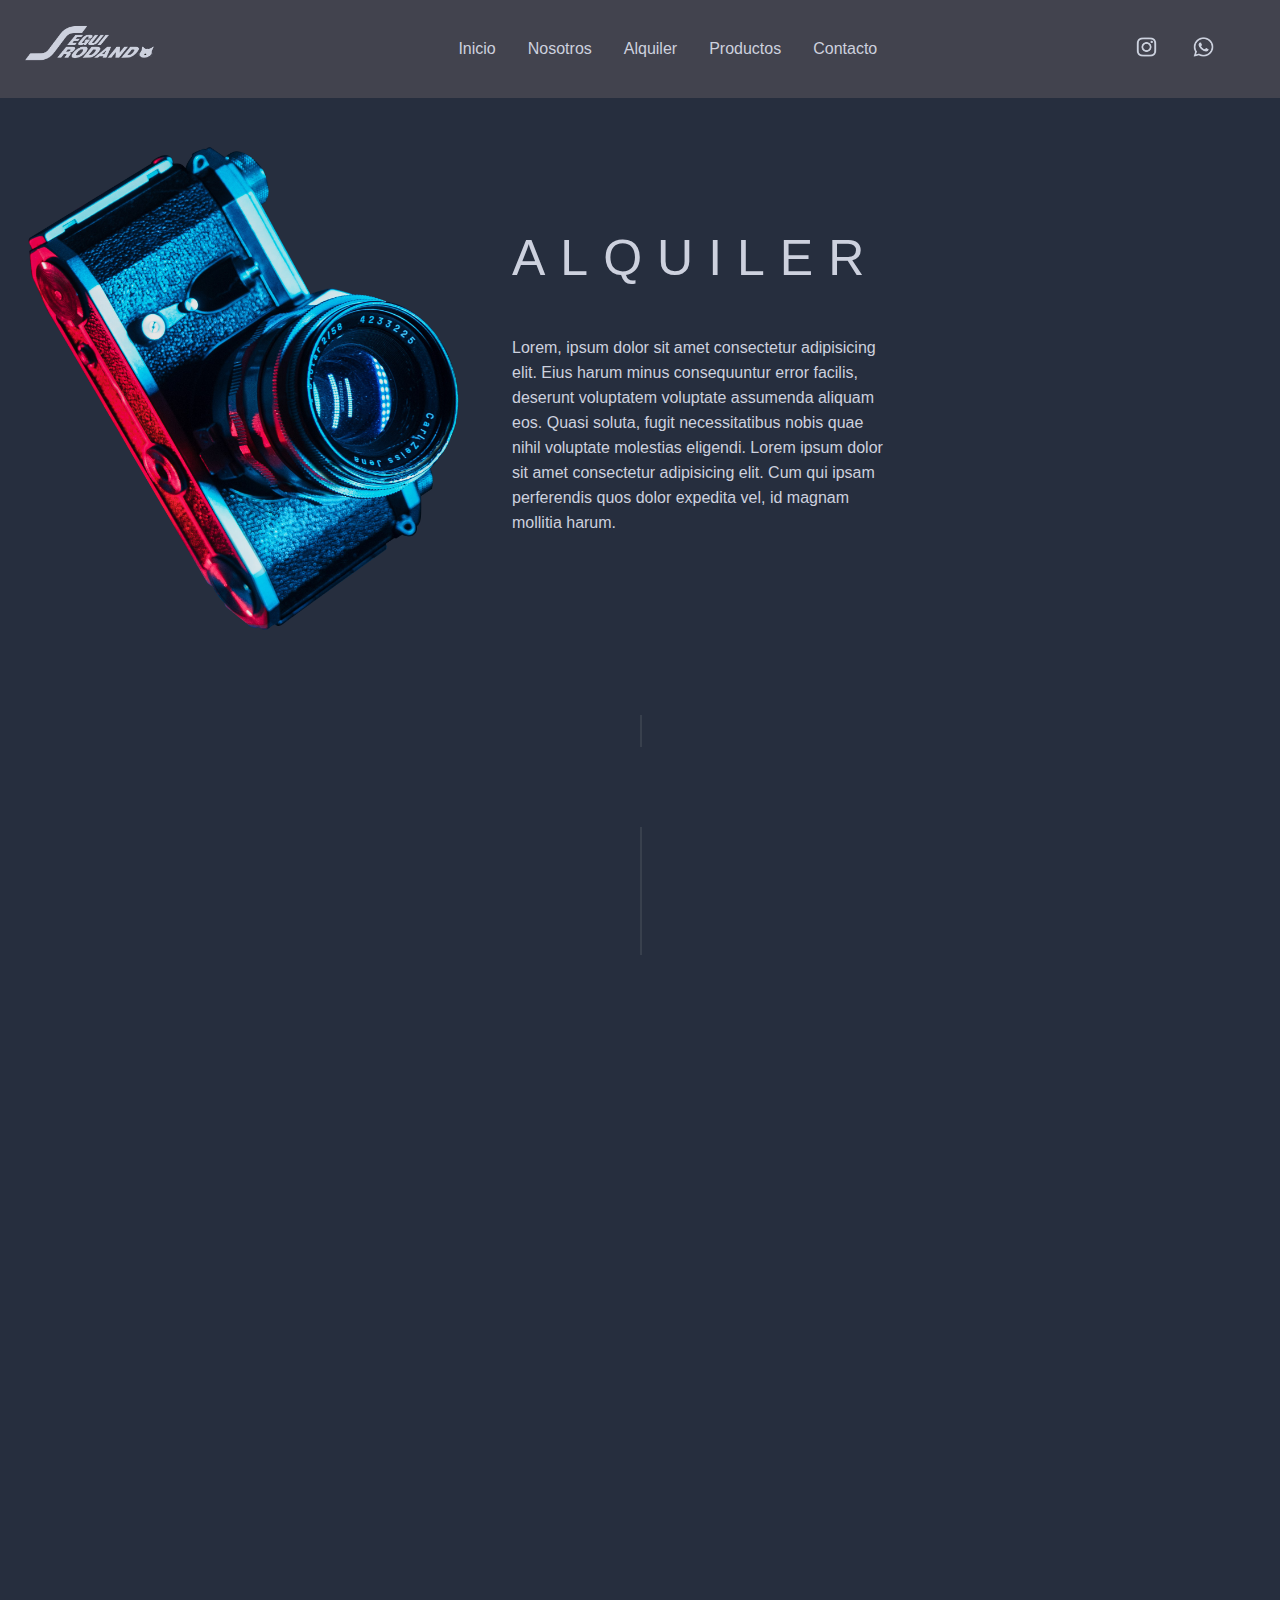
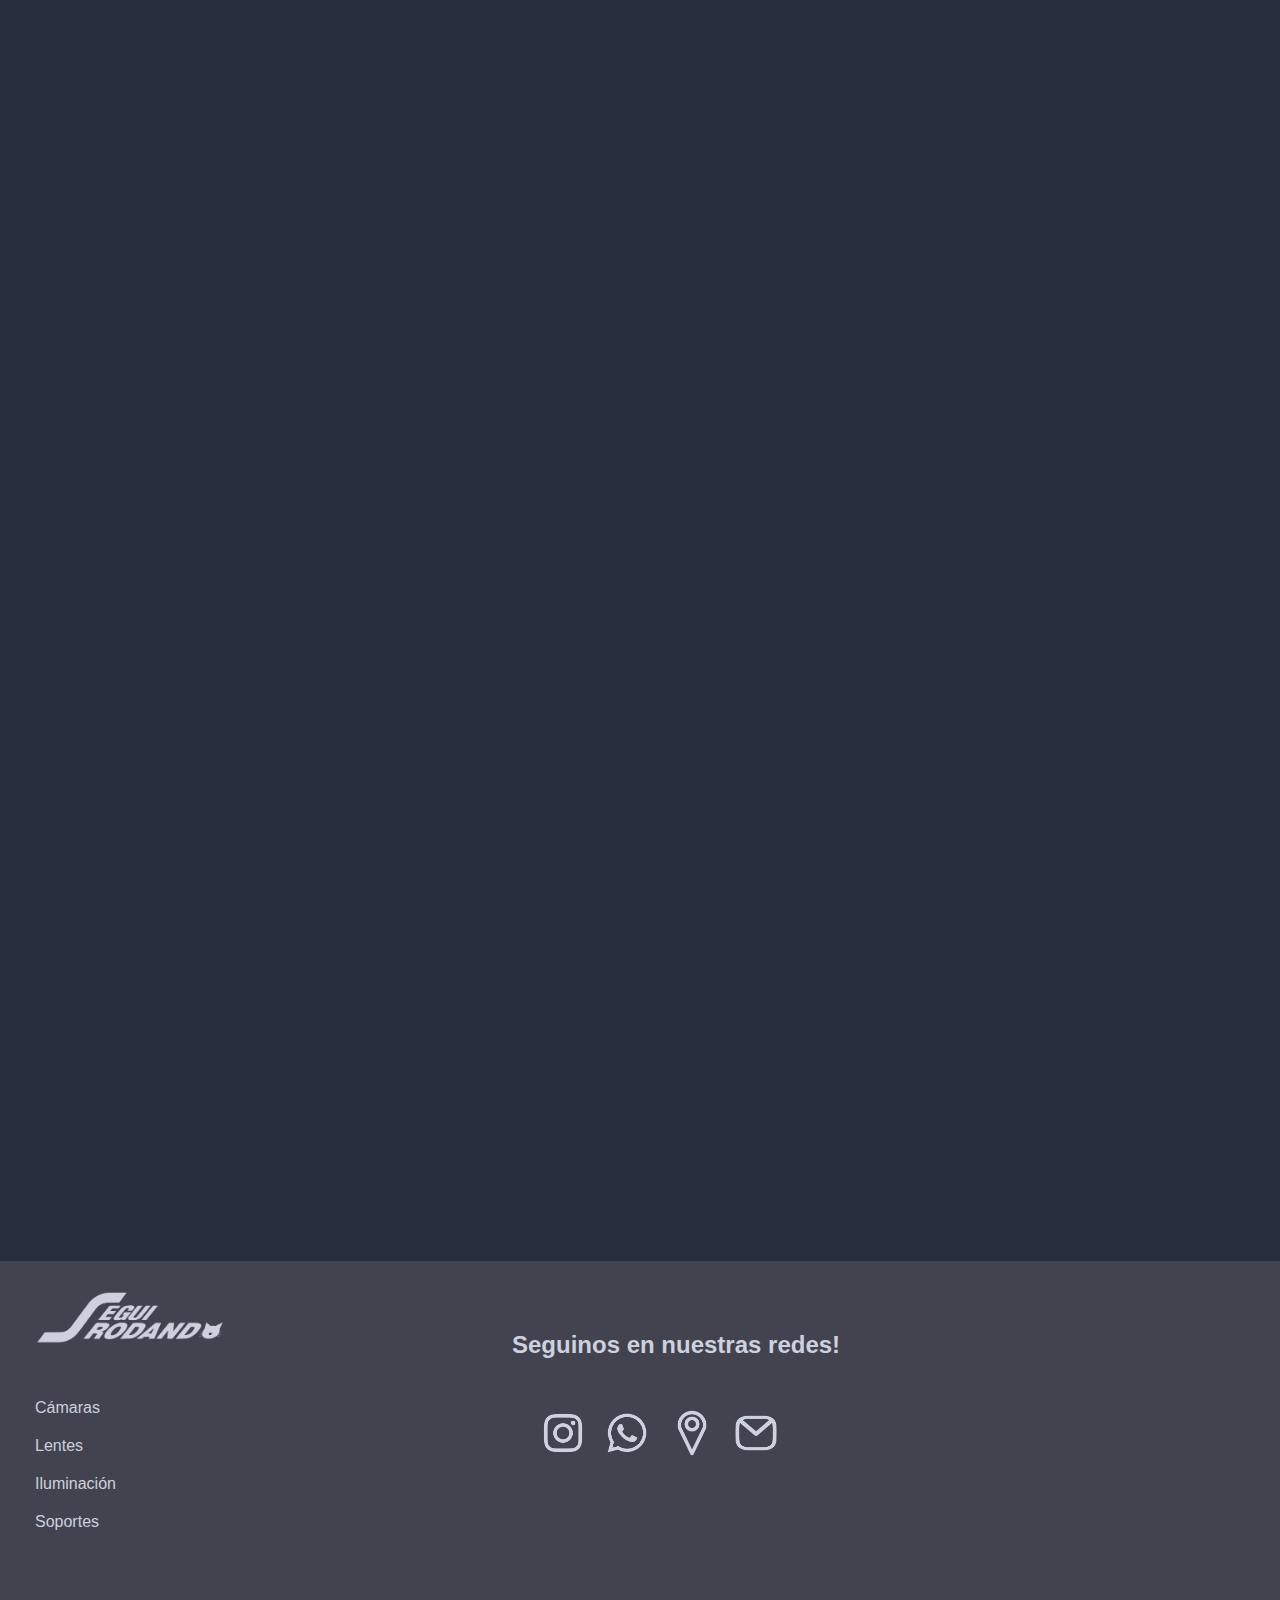
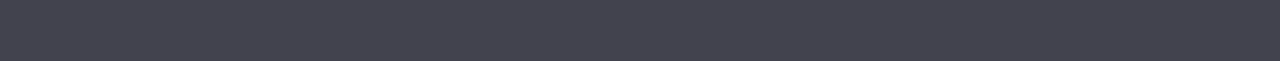
<file: pages/alquiler.html>
<!DOCTYPE html>
<html lang="en">
    <head>
        <meta charset="UTF-8">
        <meta http-equiv="X-UA-Compatible" content="IE=edge">
        <meta name="viewport" content="width=device-width, initial-scale=1.0">
        <link rel="stylesheet" href="../estilos/style.css">
        <link rel="icon" href="../assests/fav-icon.png" type="image/x-icon">
        <link rel="stylesheet" href="https://cdnjs.cloudflare.com/ajax/libs/animate.css/4.1.1/animate.min.css"/>
        <title>Seguí rodando</title>    
    </head>
    
    <body>
        
        <header>
            <a href="/index.html"><img class="logo-header" src="../assests/logo-gris.png" alt="marca"></a>
    
    
    
           <!--Menú-->
            <nav>
                <ul>
                    <li>
                        <a class="btn-nav" href="../index.html">Inicio</a>
                    </li>
                    <li>
                        <a class="btn-nav" href="../pages/nosotros.html">Nosotros</a>
                    </li>
                    <li>
                        <a class="btn-nav" href="../pages/alquiler.html">Alquiler</a>
                    </li>
                    <li>
                        <a class="btn-nav" href="../pages/productos.html">Productos</a>
                    </li>
                    <li>
                        <a class="btn-nav" href="../pages/contacto.html">Contacto</a>
                    </li>
                </ul>
            </nav>
    
    
            <!--iconos de redes-->
            <ul class="iconos-rrss-header">
                <li>
                    <a href="#" target="_blank"><img src="../assests/icono-ig.png" alt="instagram"></a>
                </li>
                <li>
                    <a href="#" target="_blank"><img src="../assests/icono-ws.png" alt="whatsapp"></a>
                </li>
            </ul>
        
        </header>

    <main>
        <!--ALQUILER-->
        <section class="alquiler">
            <div class="alquiler-texto wow animate__animated animate__fadeInUp">
                <h1>ALQUILER</h1>
                <p>Lorem, ipsum dolor sit amet consectetur adipisicing elit. Eius harum minus consequuntur error facilis, deserunt voluptatem voluptate assumenda aliquam eos. Quasi soluta, fugit necessitatibus nobis quae nihil voluptate molestias eligendi. Lorem ipsum dolor sit amet consectetur adipisicing elit.
                Cum qui ipsam perferendis quos dolor expedita vel, id magnam mollitia harum.</p>  
            </div> 
            <img class="wow animate__animated animate__rotateInDownLeft animate__delay-1s" src="../assests/imagen-alquiler.png" alt="imagen-decorativa">
            
                
        
        </section>
        
        <!--LINEA VERTICAL-->
        <div class="linea-vertical-nosotros3 wow animate__animated animate__fadeInUp"></div>
        <div class="linea-vertical-nosotros1 wow animate__animated animate__fadeInUp animate__delay-1s"></div>
        <div class="linea-vertical-nosotros2 wow animate__animated animate__fadeInUp animate__delay-1s"></div>


        <!--CONDICIONES-->
        <section class="condiciones">
            <h2 class="wow animate__animated animate__fadeInUp animate__delay-1s">CONDICIONES</h2>
            <div class="condicion-1 wow animate__animated animate__fadeInLeft animate__delay-1s">
                
                <span>1</span>
                <p>Lorem ipsum dolor, sit amet consectetur adipisicing elit. Cum nobis adipisci autem facilis amet officia?Lorem ipsum dolor, sit amet consectetur adipisicing elit. Cum nobis adipisci autem facilis amet officia?</p>
            </div>
            
            <div class="condicion-2 wow animate__animated animate__fadeInRight animate__delay-2s">
                <span>2</span>
                <p>Lorem ipsum dolor, sit amet consectetur adipisicing elit. Cum nobis adipisci autem facilis amet officia?Lorem ipsum dolor, sit amet consectetur adipisicing elit. Cum nobis adipisci autem facilis amet officia?</p>
            </div>
            <div class="condicion-3 wow animate__animated animate__fadeInLeft animate__delay-3s">
                <span>3</span>
                <p>Lorem ipsum dolor, sit amet consectetur adipisicing elit. Cum nobis adipisci autem facilis amet officia?Lorem ipsum dolor, sit amet consectetur adipisicing elit. Cum nobis adipisci autem facilis amet officia?</p>
            </div>
            <div class="condicion-4 wow animate__animated animate__fadeInRight animate__delay-4s">
                <span>4</span>
                <p>Lorem ipsum dolor, sit amet consectetur adipisicing elit. Cum nobis adipisci autem facilis amet officia?Lorem ipsum dolor, sit amet consectetur adipisicing elit. Cum nobis adipisci autem facilis amet officia?</p>
            </div>
            
            
        </section>
        <img class="condiciones-img wow animate__animated animate__rotateInDownRight animate__delay-1s" src="../assests/barra-luz-cyan.png" alt="imagen-decorativa-2">
    </main>

    <!--footer-->

    

    <footer>

        
            <a href="/index.html"><img class="logo-footer"  src="../assests/logo-gris.png" alt="LOGO"></a>
        

        <!--links a las distintas categorias de productos-->
        <div>
            <ul class="categoria-footer">
                <li>
                    <a href="#">Cámaras</a> 
                </li>
                <li>
                    <a href="#">Lentes</a> 
                </li>
                <li>
                    <a href="#">Iluminación</a> 
                </li>
                <li>
                    <a href="#">Soportes</a> 
                </li>
                
            </ul>
        </div>
        <div class="redes-footer">
            <h2>Seguinos en nuestras redes!</h2>

            <div class="iconos-footer">
                <a href="#"><img src="../assests/icono-ig.png" alt=""></a>
                <a href="#"><img src="../assests/icono-ws.png" alt=""></a>
                <a href="#"><img src="../assests/icono-ubicacion.png" alt=""></a>
                <a href="#"><img src="../assests/icono-email.png" alt=""></a>
                
            </div>
        </div>    
        
        
    </footer>




    <!--SCRIPTS-->

    <script src="/js/wow.min.js"></script>
    <script>
    new WOW().init();
    </script>


</body>
</html>
</file>
<file: estilos/style.css>
* {
    margin: 0;
    padding: 0;
}
/* FUENTES */

@import url('https://fonts.googleapis.com/css2?family=Roboto:wght@100;400;700&display=swap');



body {
    background-color: #262e3e;
    font-family: 'roboto', sans-serif;
    overflow-x: hidden;
    
}

/* ANIMACIONES GENERALES */


.btn-nav {
    transition: 0.5s;
}
.btn-nav:hover {
    background-color: #00e17f;
    color: #262e3e;
    padding: 5px 15px 5px 15px;
    border-radius: 4px;
    
}


/* -----DESKTOP ------
-------------------------*/

@media (min-width: 1024px) {

    /* HEADER */

    header {
        position: sticky;
        top: 0px;
        z-index: 2;
        background-color: #42434e;
        padding: 25px 20px;
        width: 100%;
        display: grid;
        grid-template-columns: 33% 33% 33%;
        grid-template-rows: 3em;
        
    }
    
    .logo-header {
        width: 33%;
        grid-column: 1 / 2;
        
    }
    nav {
        grid-column: 2 / 3;
        display: flex;
        align-items: center;
    }
    nav ul {
        list-style: none;
        display: flex;
        flex-direction: row;
        
        
    }
    nav ul li {
        margin: 0 1em 0 1em;
        
    }
    
    
    nav ul li a {
        color: #cdd1de;
        text-decoration: none;
        
    }
    
    /* HEADER: iconos */
    
    .iconos-rrss-header {
        grid-column: 3 / 4;
        position: relative;
        left: 60%;
        display: flex;
        align-items: center;
        
    }
    
    .iconos-rrss-header li {
        display: inline;
        margin: 1em;
          
    }
    
    .iconos-rrss-header li img {
        width: 25px;
    }
    

    /* -------- INDEX ------
    ------------------------*/


    /* VIDEO PORTADA */
    
    .video-portada video {
        width: 100%;
    }
    .titulo-btn {
        display: flex;
        flex-direction: column;
        position: absolute;
        top: 45%;
        left: 4em;
    }
    
    #titulo-video {
        text-align: left;
        font-family: 'roboto', sans-serif;
        font-size: 70px;
        font-weight: 100;
        color: #ffffff;
        margin-bottom: 30px;
        
    }
    
    #btn-portada {
        width: 20%;
        text-decoration: none;
        background-color: #42434e;
        color: #ffffff;
        padding: 15px 25px 15px 35px;
        border-radius: 5px;
        font-weight: 500;
        
    }
    #btn-portada:hover {
        background-color: #00e17f;
        color: #262e3e;
        transition: 0.5s;
    }
    
    /* SECCIÓN 3 CATEGORIAS */
    
    
    .cat-3columnas {
        display: grid;
        grid-template-columns: repeat(3, 1fr);
        grid-template-rows: 1fr;
        position: relative;
        
    }
    
    .iluminacion {
        grid-column: 1 / 2;
    }
    .camaras {
        grid-column: 2 / 3;
    }
    .objetivos {
        grid-column: 3 / 4;
        
    }
    
    
    .cat-3columnas div h2 {
        font-size: 1.5em;
        text-transform: uppercase;
        font-weight: 300;
        letter-spacing: 15px;
        color: #cdd1de;
        text-align: center;
        position: absolute;
        top: 5em;
        
    }


    
    .iluminacion {
        background-image: linear-gradient(to bottom, #394042, #0f1110);
        padding-bottom: 10em;
        display: flex;
        flex-direction: column;
        align-items: center;
        justify-content: center;
    }
    
    .iluminacion a img {
        width: 60%;
        margin-top: 15em;
        margin-left: 6em;
        transition-duration: 1.5s;
        transition-timing-function: ease-in-out;
    }
    .iluminacion a img:hover {
        transform: rotate(90deg);
        
    }


    .camaras {
        background-image: linear-gradient(to bottom, #394042, #0f1110);
        padding-bottom: 10em;
        display: flex;
        flex-direction: column;
        align-items: center;
        justify-content: center;
    }
    
    .camaras a img {
        width: 70%;
        position: relative;
        left: 6em;
        top: 8em;
        transition-duration: 1.5s;
        transition-timing-function: ease-in-out;
    }
    .camaras a img:hover {
        transform: rotate(40deg);
    }


    .objetivos {
        background-image: linear-gradient(to bottom, #394042, #0f1110);
        padding-bottom: 10em;
        display: flex;
        flex-direction: column;
        align-items: center;
        justify-content: center;
    }
   
    .objetivos a img {
        width: 50%;
        position: relative;
        left: 9em;
        top: 6em;
        transition-duration: 1.5s;
        transition-timing-function: ease-in-out;
    }
    .objetivos a img:hover {
        transform: rotate(40deg);
    }


    /* LINEAS VERTICALES */
    
    div.linea-vertical-nosotros1 {
        width: 2px;
        background-color: #38404d;
        height: 8em;
        position: relative;
        left: 50%;
        margin: 5em 0 0 0;
    }
    div.linea-vertical-nosotros2 {
        width: 2px;
        background-color: #38404d;
        height: 3em;
        position: relative;
        left: 50%;
        margin: 1em 0 3em 0;
    }
    div.linea-vertical-nosotros3 {
        width: 2px;
        background-color: #38404d;
        height: 2em;
        position: relative;
        left: 50%;
        margin: 3em 0 0 0;
    }
    
    /* NOSOTROS */
    
    .img-deco-luz-magenta {
        
        width: 30%;
        position: absolute;
    
    }
    .nosotros-textos {
        color: #cdd1de;
        text-align: center;
    }
    #nosotros {
        font-size: 50px;
        font-weight: 300;
        letter-spacing: 15px;
        text-align: center;
        margin: 1em;
        
    }
    
    .parrafo-nosotros {
        padding: 1em;
        
        
        
    }
    
    
    /* IMAGEN CENTRAL */
    .regla-circular {
        width: 70%;
        position: relative;
        left: 15.3%;
    }
    
    
    /* ULTIMOS PRODUCTOS */
    .section-ult-equipo {
        display: flex;
        flex-direction: row;
        flex-wrap: wrap;
        justify-content: center;
        align-items: center;
    }
    .ultimos-equipos {
        width: 50%;
        
    }
    
    .ultimos-equipos h2 {
        
        font-size: 50px;
        font-weight: 300;
        letter-spacing: 15px;
        color: #cdd1de;
        margin: 30;
    }
    
    .ultimos-equipos p {
        margin-top: 20px;
        margin-bottom: 50px;
        text-align: left;
        color: #cdd1de;
    }
    
    .btn-equipos {
        width: 8%;
        text-decoration: none;
        background-color: #00e17f;
        color: #ffffff;
        padding: 15px 35px 15px 35px;
        border-radius: 5px;
        font-weight: 500;
        margin-bottom: 200px;
    }
    .btn-equipos:hover {
        background-color: #0f1110;
        color: #ccd0dd;
        transition: 0.5s;
    }
    
    .imagen-ultimos-equipos img {
        width: 70%;
        
    }
    
    /* SECCIÓN DE PRODUCTOS */
    .section-productos {
        margin-bottom: 30em;
        
    }
    .productos {
        display: flex;
        justify-content: center;
        flex-wrap: wrap;
    }
    .titulo-texto {
        text-align: center;
        position: relative;
        top: 20px;
        margin: 50px;
    }
    .titulo-texto h2 {
        font-size: 50px;
        font-weight: 300;
        letter-spacing: 15px;
        color: #cdd1de;
        margin: 30;
    }
    .titulo-texto p {
        padding: 20px 300px;
        text-align: center;
        color: #cdd1de;
    }
    
    .producto-1 {
        background-color: #38404d;
        width: 300px;
        height: 500px;
        border-radius: 20px;
        margin-top: 100px;
        margin-left: 2em;
        margin-right: 2em;
        
    }
    
    .producto-1 h2 {
        text-align: center;
        font-size: 20px;
        font-weight: 300;
        letter-spacing: 5px;
        color: #cdd1de;
        padding: 30px 0 20px 0;
    }
    
    .producto-1 img {
        width: 100%;
        padding: 50px 0 80px 0;
        margin-bottom: 17px;
    }
    
    .producto-1 a {
        position: relative;
        left: 27%;
        bottom: 50px;
        text-decoration: none;
        background-color: #00e17f;
        color: #ffffff;
        padding: 15px 35px 15px 35px;
        margin: 0 0 20px 0;
        border-radius: 5px;
        font-weight: 500;
    }
    .producto-1 a:hover {
        background-color: #0f1110;
        color: #ccd0dd;
        transition: 0.5s;
    }
    
    .producto-2 {
        background-color: #38404d;
        width: 300px;
        height: 500px;
        
        border-radius: 20px;
        margin-top: 100px;
        margin-left: 2em;
        margin-right: 2em;
    }
    .producto-2 h2 {
        text-align: center;
        font-size: 20px;
        font-weight: 300;
        letter-spacing: 5px;
        color: #cdd1de;
        padding: 30px 0 20px 0;
    }
    
    .producto-2 img {
        width: 50%;
        padding: 50px 25px 80px 75px;
        position: relative;
        bottom: 15px;
    }
    
    .producto-2 a {
        position: relative;
        left: 27%;
        bottom: 50px;
        text-decoration: none;
        background-color: #00e17f;
        color: #ffffff;
        padding: 15px 35px 15px 35px;
        margin: 0 0 20px 0;
        border-radius: 5px;
        font-weight: 500;
    }
    .producto-2 a:hover {
        background-color: #0f1110;
        color: #ccd0dd;
        transition: 0.5s;
    }
    .producto-3 {
        background-color: #38404d;
        width: 300px;
        height: 500px;
        
        border-radius: 20px;
        margin-top: 100px;
        margin-left: 2em;
        margin-right: 2em;
    }
    .producto-3 h2 {
        text-align: center;
        font-size: 20px;
        font-weight: 300;
        letter-spacing: 5px;
        color: #cdd1de;
        padding: 30px 0 20px 0;
    }
    
    .producto-3 img {
        width: 50%;
        padding: 50px 25px 70px 75px;
        position: relative;
        bottom: 15px;
    }
    
    .producto-3 a {
        position: relative;
        left: 27%;
        bottom: 50px;
        text-decoration: none;
        background-color: #00e17f;
        color: #ffffff;
        padding: 15px 35px 15px 35px;
        margin: 0 0 20px 0;
        border-radius: 5px;
        font-weight: 500;
    }
    .producto-3 a:hover {
        background-color: #0f1110;
        color: #ccd0dd;
        transition: 0.5s;
    }
    .btn-vermas {
        position: relative;
        top: 10em;
        left: 47%;
        text-decoration: none;
        background-color: #42434e;
        color: #cdd1de;
        padding: 15px 35px 15px 35px;
        border-radius: 5px;
        font-weight: 300;
        
    }
    .btn-vermas:hover {
        background-color:#00e17f;
        color: #0f1110;
        transition: 0.5s;
    }


    /* IMAGEN DECORATIVA */
    .img-deco-luz {
        width: 30%;
        position: absolute;
        left: 70%;
        
    }
    
    /* ARMÁ TU PEDIDO */
    .arma-tu-pedido{
        display: flex;
        flex-direction: column;
        align-items: center;
        justify-content: center;
    }
    .titulo-pedido {
        text-align: center;
        font-size: 50px;
        font-weight: 300;
        letter-spacing: 5px;
        color: #cdd1de;
        padding: 0px 0 20px 0;
    }
    .texto-pedido {
        width: 40%;
        text-align: center;
        color: #cdd1de;
        margin-top: 3em;
        margin-bottom: 6em;
    }
    .btn-armar-pedido {
        
        text-decoration: none;
        background-color: #00e17f;
        color: #ffffff;
        padding: 15px 35px 15px 35px;
        margin: 0 0 20px 0;
        border-radius: 5px;
        font-weight: 500;
    }
    /* BANNER PRODUCTION */
    .banner-production {
        width: 100%;
        
    
    }
    
    /* FRASE DE CINE */
    .frase-cine h2 {
        color: #ffffff;
        font-style: italic;
        font-size: 50px;
        font-weight: 300;
        text-align: center;
        position: relative;
        bottom: 12em;
    }
    .frase-cine p {
        color: #ffffff;
        font-weight: 300;
        text-align: center;
        position: relative;
        bottom: 35em;
    }
    
    /* FOOTER */
    footer {
        background-color: #42434e;
        margin-top: 50em;
            
    }
    
    .logo-footer {
        width: 200px;
        margin: 30px;
    }
    
    .categoria-footer li {
        list-style: none;
        color: #cdd1de;
        margin: 10px 0 0 35px;
        padding: 10px 0 0 0;
    }
    .categoria-footer li a {
        color: #cdd1de;
        text-decoration: none;
    }
    
    .redes-footer {
        position: relative;
        bottom: 200px;
    }
    
    footer h2 {
        position: relative;
        left: 40%;
        margin-bottom: 50px;
        color: #cdd1de;
    }
    .iconos-footer {
        display: inline;
        position: relative;
        left: 42%;
    }
    .iconos-footer a img {
        width: 50px;
        padding-right: 10px;
    }

    /*--------------------------- NOSOTROS --------------------------*/

    /* BANNER */
    .banner-nosotros {
        width: 100%;
    }

    /* NOSOTROS */ 
    .section-nosotros h1 {
        font-size: 50px;
        font-weight: 300;
        letter-spacing: 15px;
        color: #cdd1de;
        text-align: center;
        margin: 30px;   
    }
    .section-servicios h2 {
        font-size: 50px;
        font-weight: 300;
        letter-spacing: 15px;
        color: #cdd1de;
        text-align: center;
        margin-top: 200px; 
    }
    .section-nosotros img {
        width: 30%;
        position: relative;
        left: 10%;
    }
    .section-nosotros p {
        text-align: left;
        color: #cdd1de;
        position: absolute;
        left: 50%;
        top: 1800px;
    }


    /* SERVICIOS */

    .icons-servicios {
        display: grid;
        grid-template-columns: repeat(4, 1fr);
        grid-template-rows: 1fr;
        text-align: center;
    }
    .icono-1 {
        grid-column: 1 / 2;
    }
    .icono-2 {
        grid-column: 2 / 3;
    }
    .icono-3 {
        grid-column: 3 / 4;
    }
    .icono-4 {
        grid-column: 4 / 5;
    }
    .icons-servicios img {
        width: 50%;
        margin-top: 6em;
    }
    .icons-servicios p {
        color: #cdd1de;
        margin-top: 3em;
    }



    /* EL EQUIPO */
    
    
    .section-equipo h2 {
        font-size: 50px;
        font-weight: 300;
        letter-spacing: 15px;
        color: #cdd1de;
        text-align: center;
        margin-top: 8em; 
    }
    .contenedor-equipo {
        display: flex;
        flex-wrap: wrap;
        justify-content: center;
        width: 100%;
        flex-direction: column;
    }
    .veok {
        display: flex;
        flex-wrap: nowrap;
        justify-content: space-evenly;
        align-items: center;

        margin-top: 20em;
    }
    .veok p {
        text-align: left;
        line-height: 25px;
        color: #cdd1de;
    }
    .veok img {
        width: 20%;
    }
    .mati {
        display: flex;
        flex-direction: row-reverse;
        justify-content: space-evenly;
        align-items: center;
        margin-top: 20em;
    }
    .mati p {
        text-align: left;
        line-height: 25px;
        color: #cdd1de;
    }
    .mati img {
        width: 20%;
    }


    /* ------------ ALQUILER ---------*/
    .alquiler {
        display: flex;
        flex-direction: row-reverse;
        justify-content: center;
        align-items: center;
        width: 100%;
    }
    
    .alquiler img {
        width: 40%;
        
        
    }

    .alquiler-texto {
        display: flex;
        flex-direction: column;
        justify-content: flex-start;
    }
    .alquiler h1 {
        font-size: 50px;
        font-weight: 300;
        letter-spacing: 15px;
        color: #cdd1de;
        text-align: left;
        
        
    }
    .alquiler p {
        width: 50%;
        color: #cdd1de;
        text-align: left;
        margin-top: 3em;
        
        
        line-height: 25px;
    }

    .condiciones {
        display:flex;
        flex-direction: column;
        flex-wrap: wrap;
    }

    .condiciones h2 {
        font-size: 50px;
        font-weight: 300;
        letter-spacing: 15px;
        color: #cdd1de;
        text-align: center;
    }
    .condicion-1 {
        display: flex;
        justify-content: center;
        align-items: center;
        margin-top: 6em;
    }
    .condicion-1 span {
        font-size: 120px;
        font-weight: 300;
        color: #cdd1de;
    }
    .condicion-1 p {
        width: 50%;
        color: #cdd1de;
        text-align: left;
        margin-left: 3em;
    }
    .condicion-2 {
        display: flex;
        flex-direction: row-reverse;
        justify-content: center;
        align-items: center;
        margin-top: 6em;
    }
    .condicion-2 span {
        font-size: 120px;
        font-weight: 300;
        color: #cdd1de;
    }
    .condicion-2 p {
        width: 50%;
        color: #cdd1de;
        text-align: left;
        margin-left: 3em;
    }
    .condicion-3 {
        display: flex;
        
        justify-content: center;
        align-items: center;
        margin-top: 6em;
    }
    .condicion-3 span {
        font-size: 120px;
        font-weight: 300;
        color: #cdd1de;
    }
    .condicion-3 p {
        width: 50%;
        color: #cdd1de;
        text-align: left;
        margin-left: 3em;
    }
    .condicion-4 {
        display: flex;
        flex-direction: row-reverse;
        justify-content: center;
        align-items: center;
        margin-top: 6em;
    }
    .condicion-4 span {
        font-size: 120px;
        font-weight: 300;
        color: #cdd1de;
    }
    .condicion-4 p {
        width: 50%;
        color: #cdd1de;
        text-align: left;
        margin-left: 3em;
    }

    
    .condiciones-img {
        width: 30%;
        position: absolute;
        top: 140%;
        left: 80%;
    }
    
    /* ---------------- PRODUCTOS --------------*/ 
    .banner-productos img {
        width: 100%;
        margin: 0;
    }
    .sub-nav {
        display: flex;
        justify-content: center;
        width: 100%;
        height: 3em;
        background-color: #cdd1de;
        padding: 25px 0 25px 0;
        position: relative;
        bottom: 0.3em;
    }
    .sub-nav a {
        text-decoration: none;
        color: #42434e;
        margin: 0 15px 0 15px;
        font-weight: 500;
    }
    .sub-nav a:hover {
        background-color: #0f1110;
        color: #ccd0dd;
        padding: 15px 15px 15px 15px;
        transition: 0.5s;
        border-radius: 5px;
    }
    .productos-grid {
        display: grid;
        grid-template-columns: repeat(auto-fit, minmax(300px, 2fr));
    }
    
    /* ---------- CONTACTO ---------- */
    
    form {
        width: 50%;
        margin: 105px 0 25px 120px;
        padding: 20px;
    }
    form fieldset {
        border: none;
    }
    form fieldset legend {
        font-size: 50px;
        color: #ccd0dd;
        margin-bottom: 25px;
    }
    label {
        color: #cdd1de;
        
    }
    input {
        margin: 0px 0 15px 0;
        width: 55%;
        height: 20px;
    }
    #mensaje {
        height: 80px;
    }
    #button {
        text-decoration: none;
        border: none;
        background-color: #00e17f;
        color: #ffffff;
        font-size: 15px;
        padding: 15px 35px 35px 35px;
        margin: 15px 0 20px 0;
        border-radius: 5px;
        font-weight: 600;
        width: 150px;
    }
    .imagen-contacto {
        width: 35%;
    }
    .form-img {
        display: inline-flex;
    }
    .contacto-redes {
        display: flex;
        flex-direction: column;
        justify-content: center;
        align-items: center;
    }
    .contacto-redes ul {
        display: flex;
        justify-content: center;
        width: 30%;
    }
    .contacto-redes li {
        list-style: none;
        margin-top: 35px;
        text-align: center;
    }
    .contacto-redes h2 {
        color: #cdd1de;
        align-self: center;
        font-size: 50px;
        margin-top: 120px;
    }
    .contacto-redes ul li img {
        width: 30%;
    }
    iframe {
        width: 100%;
        height: 100vh;
        border: none;
        margin-top: 80px;
    }
}


/* ----- TABLET ------
------------------------- */

@media (min-width: 481px) and (max-width: 1023px) {
    /* HEADER */

    header {
        position: sticky;
        top: 0px;
        z-index: 2;
        background-color: #42434e;
        padding: 25px 20px;
        width: 100%;
        display: grid;
        grid-template-columns: 33% 33% 33%;
        grid-template-rows: 3em;
        
    }
    
    .logo-header {
        width: 50%;
        grid-column: 1 / 2;
        
    }
    nav {
        grid-column: 2 / 3;
        display: flex;
        align-items: center;
        justify-content: center;
    }
    nav ul {
        list-style: none;
        display: flex;
        flex-direction: row;
        
        
    }
    nav ul li {
        margin: 0 1em 0 1em;
        
    }
    
    
    nav ul li a {
        color: #cdd1de;
        text-decoration: none;
        
    }
    
    /* HEADER: iconos */
    
    .iconos-rrss-header {
        grid-column: 3 / 4;
        position: relative;
        left: 60%;
        display: flex;
        align-items: center;
        
    }
    
    .iconos-rrss-header li {
        display: inline;
        margin: 1em;
          
    }
    
    .iconos-rrss-header li img {
        width: 25px;
    }

    /* VIDEO PORTADA */
    
    .video-portada video {
        width: 100%;
    }
    .titulo-btn {
        position: absolute;
        top: 30%;
        left: 50px;
    }
    
    #titulo-video {
        font-family: 'roboto', sans-serif;
        font-size: 40px;
        font-weight: 100;
        color: #ffffff;
        margin-bottom: 30px;
        
    }
    
    #btn-portada {
        text-decoration: none;
        background-color: #42434e;
        color: #ffffff;
        padding: 10px 30px 10px 30px;
        border-radius: 5px;
        font-weight: 500;
        font-size: 15px;
    }

    /* SECCIÓN 3 CATEGORIAS */
    
    
    .cat-3columnas {
        display: grid;
        grid-template-columns: repeat(3, 1fr);
        grid-template-rows: 1fr;
        position: relative;
        bottom: 2em;
    }
    
    .iluminacion {
        grid-column: 1 / 2;
    }
    .camaras {
        grid-column: 2 / 3;
    }
    .objetivos {
        grid-column: 3 / 4;
        
    }
    .cat-3columnas div img {
        width: 100%;
    }
    .cat-3columnas div h2 {
        
        font-size: 1em;
        text-transform: uppercase;
        font-weight: 300;
        letter-spacing: 15px;
        color: #cdd1de;
        text-align: center;
        position: relative;
        top: 5em;
    }

    /* ----- LINEAS VERTICALES ----- */
    
    div.linea-vertical-nosotros1 {
        width: 2px;
        background-color: #38404d;
        height: 8em;
        position: relative;
        left: 50%;
        margin: 5em 0 0 0;
    }
    div.linea-vertical-nosotros2 {
        width: 2px;
        background-color: #38404d;
        height: 3em;
        position: relative;
        left: 50%;
        margin: 1em 0 3em 0;
    }
    div.linea-vertical-nosotros3 {
        width: 2px;
        background-color: #38404d;
        height: 2em;
        position: relative;
        left: 50%;
        margin: 3em 0 0 0;
    }
    
    /* NOSOTROS */
    
    .img-deco-luz-magenta {
        width: 30%;
        position: absolute;
        top: 80em;
    
    }
    #nosotros {
        font-size: 50px;
        font-weight: 300;
        letter-spacing: 15px;
        color: #cdd1de;
        text-align: center;
        margin: 1em;
        
    }
    
    .parrafo-nosotros {
        
        text-align: center;
        color: #cdd1de;
        
    }
    
    
    /* IMAGEN CENTRAL */
    .regla-circular {
        width: 100%;
        text-align: center;
    }

    /* ULTIMOS PRODUCTOS */
    .section-ult-equipo {
        display: flex;
        flex-direction: column;
        flex-wrap: wrap;
        justify-content: center;
        align-items: center;
        margin-bottom: 3em;
    }
    .ultimos-equipos {
        width: 50%;
        
    }
    
    .ultimos-equipos h2 {
        
        font-size: 50px;
        font-weight: 300;
        letter-spacing: 15px;
        color: #cdd1de;
        margin: 30;
        text-align: center;
    }
    
    .ultimos-equipos p {
        margin-top: 20px;
        margin-bottom: 50px;
        text-align: center;
        color: #cdd1de;
    }
    
    .btn-equipos {
        width: 8%;
        text-decoration: none;
        background-color: #00e17f;
        color: #ffffff;
        padding: 15px 35px 15px 35px;
        border-radius: 5px;
        font-weight: 500;
        position: relative;
        left: 10em;
        
    }
    
    
    .imagen-ultimos-equipos img {
        width: 70%;
        position: relative;
        top: 3em;
        left: 4.5em;
    }

    /* SECCIÓN DE PRODUCTOS */
    .section-productos {
        display: flex;
        flex-direction: column;
        justify-content: center;
        align-items: center;
    }
    .productos {
        display: flex;
        justify-content: center;
        flex-wrap: wrap;
    }
    .titulo-texto {
        text-align: center;
        position: relative;
        top: 20px;
        margin: 50px;
    }
    .titulo-texto h2 {
        font-size: 50px;
        font-weight: 300;
        letter-spacing: 15px;
        color: #cdd1de;
        margin: 30;
    }
    .titulo-texto p {
        padding: 2em 2em;
        text-align: center;
        color: #cdd1de;
    }
    
    .producto-1 {
        background-color: #38404d;
        width: 300px;
        height: 500px;
        
        border-radius: 20px;
        margin-top: 100px;
        margin-right: 15px;
    }
    
    .producto-1 h2 {
        text-align: center;
        font-size: 20px;
        font-weight: 300;
        letter-spacing: 5px;
        color: #cdd1de;
        padding: 30px 0 20px 0;
    }
    
    .producto-1 img {
        width: 100%;
        padding: 50px 0 80px 0;
        margin-bottom: 17px;
    }
    
    .producto-1 a {
        position: relative;
        left: 27%;
        bottom: 50px;
        text-decoration: none;
        background-color: #00e17f;
        color: #ffffff;
        padding: 15px 35px 15px 35px;
        margin: 0 0 20px 0;
        border-radius: 5px;
        font-weight: 500;
    }
    
    .producto-2 {
        background-color: #38404d;
        width: 300px;
        height: 500px;
        
        border-radius: 20px;
        margin-top: 100px;
        margin-right: 15px; 
    }
    .producto-2 h2 {
        text-align: center;
        font-size: 20px;
        font-weight: 300;
        letter-spacing: 5px;
        color: #cdd1de;
        padding: 30px 0 20px 0;
    }
    
    .producto-2 img {
        width: 50%;
        padding: 50px 25px 80px 75px;
        position: relative;
        bottom: 15px;
    }
    
    .producto-2 a {
        position: relative;
        left: 27%;
        bottom: 50px;
        text-decoration: none;
        background-color: #00e17f;
        color: #ffffff;
        padding: 15px 35px 15px 35px;
        margin: 0 0 20px 0;
        border-radius: 5px;
        font-weight: 500;
    }
    .producto-3 {
        background-color: #38404d;
        width: 300px;
        height: 500px;
        
        border-radius: 20px;
        margin-top: 100px; 
    }
    .producto-3 h2 {
        text-align: center;
        font-size: 20px;
        font-weight: 300;
        letter-spacing: 5px;
        color: #cdd1de;
        padding: 30px 0 20px 0;
    }
    
    .producto-3 img {
        width: 50%;
        padding: 50px 25px 70px 75px;
        position: relative;
        bottom: 15px;
    }
    
    .producto-3 a {
        position: relative;
        left: 27%;
        bottom: 50px;
        text-decoration: none;
        background-color: #00e17f;
        color: #ffffff;
        padding: 15px 35px 15px 35px;
        margin: 0 0 20px 0;
        border-radius: 5px;
        font-weight: 500;
    }
    .btn-vermas {
        width: 5em;
        text-decoration: none;
        background-color: #42434e;
        color: #cdd1de;
        padding: 1em 2em 1em 2em;
        border-radius: 5px;
        font-weight: 300;
        margin: 4em;
        
    }

    /* BANNER PRODUCTION */
    
    .banner-production {
        width: 100%;
    }
    
    /* FRASE DE CINE */
    .frase-cine h2 {
        color: #ffffff;
        font-style: italic;
        font-size: 50px;
        font-weight: 300;
        text-align: center;
        position: relative;
        bottom: 6em;
    }
    .frase-cine p {
        color: #ffffff;
        font-weight: 300;
        text-align: center;
        position: relative;
        bottom: 15em;
    }
    /* IMAGEN DECORATIVA */
    .img-deco-luz {
        width: 30%;
        position: absolute;
        
    }

    /* ARMÁ TU PEDIDO */
    .arma-tu-pedido{
        display: flex;
        flex-direction: column;
        align-items: center;
        justify-content: center;
    }
    .titulo-pedido {
        text-align: center;
        font-size: 50px;
        font-weight: 300;
        letter-spacing: 5px;
        color: #cdd1de;
        padding: 0px 0 20px 0;
    }
    .texto-pedido {
        padding: 20px 300px;
        text-align: center;
        color: #cdd1de;
    }
    .btn-armar-pedido {
        
        text-decoration: none;
        background-color: #00e17f;
        color: #ffffff;
        padding: 15px 35px 15px 35px;
        margin: 0 0 20px 0;
        border-radius: 5px;
        font-weight: 500;
    }

    /* FOOTER */
    footer {
        background-color: #42434e;
        margin-top: 20em;
            
    }
    
    .logo-footer {
        width: 200px;
        margin: 30px;
    }
    
    .categoria-footer li {
        list-style: none;
        color: #cdd1de;
        margin: 10px 0 0 35px;
        padding: 10px 0 0 0;
    }
    .categoria-footer li a {
        color: #cdd1de;
        text-decoration: none;
    }
    
    .redes-footer {
        position: relative;
        bottom: 200px;
    }
    
    footer h2 {
        position: relative;
        left: 40%;
        margin-bottom: 50px;
        color: #cdd1de;
    }
    .iconos-footer {
        display: inline;
        position: relative;
        left: 42%;
    }
    .iconos-footer a img {
        width: 50px;
        padding-right: 10px;
    }

    /*--------------------------- NOSOTROS --------------------------*/

    /* BANNER */
    .banner-nosotros {
        width: 100%;
    }

    /* NOSOTROS */ 
    .section-nosotros h1 {
        font-size: 50px;
        font-weight: 300;
        letter-spacing: 15px;
        color: #cdd1de;
        text-align: center;
        margin: 30px;   
    }
    .section-servicios h2 {
        font-size: 50px;
        font-weight: 300;
        letter-spacing: 15px;
        color: #cdd1de;
        text-align: center;
        margin-top: 200px; 
    }
    .section-nosotros img {
        width: 30%;
        position: absolute;
        top: 80%;
        left: 10%;
    }
    .section-nosotros p {
        text-align: center;
        color: #cdd1de;
        
    }


    /* SERVICIOS */

    .icons-servicios {
        display: grid;
        grid-template-columns: repeat(4, 1fr);
        grid-template-rows: 1fr;
        text-align: center;
    }
    .icono-1 {
        grid-column: 1 / 2;
    }
    .icono-2 {
        grid-column: 2 / 3;
    }
    .icono-3 {
        grid-column: 3 / 4;
    }
    .icono-4 {
        grid-column: 4 / 5;
    }
    .icons-servicios img {
        width: 50%;
        margin-top: 6em;
    }
    .icons-servicios p {
        color: #cdd1de;
        margin-top: 3em;
    }



    /* EL EQUIPO */
    
    .section-equipo h2 {
        font-size: 50px;
        font-weight: 300;
        letter-spacing: 15px;
        color: #cdd1de;
        text-align: center;
        margin-top: 8em; 
    }
    .contenedor-equipo {
        display: flex;
        flex-wrap: wrap;
        justify-content: center;
        width: 100%;
        flex-direction: column;
    }
    .veok {
        display: flex;
        flex-wrap: nowrap;
        justify-content: space-evenly;
        align-items: center;
        margin-top: 10em;
    }
    .veok p {
        text-align: left;
        line-height: 25px;
        color: #cdd1de;
    }
    .veok img {
        width: 20%;
    }
    .mati {
        display: flex;
        flex-direction: row-reverse;
        justify-content: space-evenly;
        align-items: center;
        margin-top: 10em;
    }
    .mati p {
        text-align: left;
        line-height: 25px;
        color: #cdd1de;
    }
    .mati img {
        width: 20%;
    }

    /* ------------ ALQUILER ---------*/
    .alquiler {
        display: flex;
        flex-direction: row-reverse;
        justify-content: center;
        align-items: center;
        width: 100%;
    }
    
    .alquiler img {
        width: 60%;
        position: relative;
        right: 8em;
        
        
    }

    .alquiler-texto {
        display: flex;
        flex-direction: column;
        position: relative;
        right: 3em;
        
    }
    .alquiler h1 {
        font-size: 50px;
        font-weight: 300;
        letter-spacing: 15px;
        color: #cdd1de;
        text-align: left;
        
        
    }
    .alquiler p {
        width: 100%;
        color: #cdd1de;
        text-align: left;
        margin-top: 3em;
        
        
        line-height: 25px;
    }

    .condiciones {
        display:flex;
        flex-direction: column;
        flex-wrap: wrap;
    }

    .condiciones h2 {
        font-size: 50px;
        font-weight: 300;
        letter-spacing: 15px;
        color: #cdd1de;
        text-align: center;
    }
    .condicion-1 {
        display: flex;
        justify-content: center;
        align-items: center;
        margin-top: 6em;
    }
    .condicion-1 span {
        font-size: 120px;
        font-weight: 300;
        color: #cdd1de;
    }
    .condicion-1 p {
        width: 50%;
        color: #cdd1de;
        text-align: left;
        margin-left: 3em;
    }
    .condicion-2 {
        display: flex;
        flex-direction: row-reverse;
        justify-content: center;
        align-items: center;
        margin-top: 6em;
    }
    .condicion-2 span {
        font-size: 120px;
        font-weight: 300;
        color: #cdd1de;
    }
    .condicion-2 p {
        width: 50%;
        color: #cdd1de;
        text-align: left;
        margin-right: 3em;
    }
    .condicion-3 {
        display: flex;
        
        justify-content: center;
        align-items: center;
        margin-top: 6em;
    }
    .condicion-3 span {
        font-size: 120px;
        font-weight: 300;
        color: #cdd1de;
    }
    .condicion-3 p {
        width: 50%;
        color: #cdd1de;
        text-align: left;
        margin-left: 3em;
    }
    .condicion-4 {
        display: flex;
        flex-direction: row-reverse;
        justify-content: center;
        align-items: center;
        margin-top: 6em;
    }
    .condicion-4 span {
        font-size: 120px;
        font-weight: 300;
        color: #cdd1de;
    }
    .condicion-4 p {
        width: 50%;
        color: #cdd1de;
        text-align: left;
        margin-right: 3em;
    }

    
    .condiciones-img {
        width: 30%;
        position: absolute;
        top: 140%;
        left: 80%;
    }

    /* ---------------- PRODUCTOS --------------*/ 
    .banner-productos img {
        width: 100%;
        margin: 0;
    }
    .sub-nav {
        display: flex;
        justify-content: center;
        width: 100%;
        background-color: #cdd1de;
        padding: 25px 0 25px 0;
        position: relative;
        bottom: 0.3em;
    }
    .sub-nav a {
        text-decoration: none;
        color: #42434e;
        margin: 0 15px 0 15px;
        font-weight: 500;
    }
    

    /* ---------- CONTACTO ---------- */
    
    form {
        width: 100%;
        margin: 105px 0 25px 120px;
        padding: 20px;
        text-align: center;
    }
    form fieldset {
        border: none;
    }
    form fieldset legend {
        font-size: 50px;
        color: #ccd0dd;
        margin-bottom: 25px;
    }
    label {
        color: #cdd1de;
        text-align: left;
    }
    input {
        margin: 0px 0 15px 0;
        width: 55%;
        height: 20px;
    }
    #mensaje {
        height: 80px;
    }
    #button {
        text-decoration: none;
        border: none;
        background-color: #00e17f;
        color: #ffffff;
        font-size: 15px;
        padding: 15px 35px 35px 35px;
        margin: 15px 0 20px 0;
        border-radius: 5px;
        font-weight: 600;
        width: 150px;
    }
    .imagen-contacto {
        width: 45%;
        text-align: center;
    }
    .form-img {
        display: flex;
        flex-direction: column;
        justify-content: center;
        align-items: center;
    }
    .contacto-redes {
        display: flex;
        flex-direction: column;
        justify-content: center;
        align-items: center;
    }
    .contacto-redes ul {
        display: flex;
        justify-content: center;
        width: 30%;
    }
    .contacto-redes li {
        list-style: none;
        margin-top: 35px;
        text-align: center;
    }
    .contacto-redes h2 {
        color: #cdd1de;
        align-self: center;
        font-size: 50px;
        margin-top: 120px;
    }
    .contacto-redes ul li img {
        width: 30%;
    }
    iframe {
        width: 100%;
        height: 100vh;
        border: none;
        margin-top: 80px;
    }



}

/* --------- SMARTPHONE ---------
------------------------------- */
@media (max-width: 480px) {
    
    header {
        position: sticky;
        top: 0px;
        z-index: 2;
        background-color: #42434e;
        padding: 25px 20px;
        width: 100%;
        display:flex;
        flex-direction: column;
        align-items: center;
        
    }
    
    .logo-header {
        width: 50%;
        margin-bottom: 2em;
        
    }
    
    nav ul {
        list-style: none;
        display: flex;
        flex-direction: column;
        align-items: center;
        
        
    }
    nav ul li {
        margin: 2em 0 0 0;
        
    }
    
    
    nav ul li a {
        color: #cdd1de;
        text-decoration: none;
        font-size: 20px;
    }
    
    /* HEADER: iconos */
    
    .iconos-rrss-header {
       margin-top: 2em;
        
    }
    
    .iconos-rrss-header li {
        display: inline;
        margin: 1em;
          
    }
    
    .iconos-rrss-header li img {
        width: 25px;
    }

    /* VIDEO PORTADA */
    
    .video-portada video {
        display: none;
    }
    .titulo-btn {
        position: absolute;
        top: 30%;
        left: 50px;
    }
    
    #titulo-video {
        font-family: 'roboto', sans-serif;
        font-size: 40px;
        font-weight: 100;
        color: #ffffff;
        margin-bottom: 30px;
        
    }
    
    #btn-portada {
        text-decoration: none;
        background-color: #42434e;
        color: #ffffff;
        padding: 10px 30px 10px 30px;
        border-radius: 5px;
        font-weight: 500;
        font-size: 15px;
    }

    /* SECCIÓN 3 CATEGORIAS */
    
    
    .cat-3columnas {
        display: grid;
        grid-template-columns: 1fr;
        grid-template-rows: 1fr 1fr 1fr;
        position: relative;
        bottom: 2em;
    }
    
    .iluminacion {
        grid-column: 1 / 2;
        grid-row: 1 / 2;
    }
    .camaras {
        grid-column: 1 / 2;
        grid-row: 2/ 3;
    }
    .objetivos {
        grid-column: 1 / 2;
        grid-row: 3 / 4;
        
    }
    .cat-3columnas div img {
        width: 100%;
    }
    .cat-3columnas div h2 {
        
        font-size: 1em;
        text-transform: uppercase;
        font-weight: 300;
        letter-spacing: 15px;
        color: #cdd1de;
        text-align: center;
        position: relative;
        top: 5em;
    }

    /* ----- LINEAS VERTICALES ----- */
    
    div.linea-vertical-nosotros1 {
        width: 2px;
        background-color: #38404d;
        height: 8em;
        position: relative;
        left: 50%;
        margin: 5em 0 0 0;
    }
    div.linea-vertical-nosotros2 {
        width: 2px;
        background-color: #38404d;
        height: 3em;
        position: relative;
        left: 50%;
        margin: 1em 0 3em 0;
    }
    div.linea-vertical-nosotros3 {
        width: 2px;
        background-color: #38404d;
        height: 2em;
        position: relative;
        left: 50%;
        margin: 3em 0 0 0;
    }
    
    /* NOSOTROS */
    
    .img-deco-luz-magenta {
        display: none;
        width: 30%;
        position: absolute;
        top: 80em;
    
    }
    #nosotros {
        font-size: 50px;
        font-weight: 300;
        letter-spacing: 15px;
        color: #cdd1de;
        text-align: center;
        margin: 1em;
        
    }
    
    .parrafo-nosotros {
        
        text-align: center;
        color: #cdd1de;
        
    }
    
    
    /* IMAGEN CENTRAL */
    .regla-circular {
        width: 100%;
        text-align: center;
    }

    /* ULTIMOS PRODUCTOS */
    .section-ult-equipo {
        display: flex;
        flex-direction: column;
        flex-wrap: wrap;
        justify-content: center;
        align-items: center;
        margin-bottom: 3em;
    }
    .ultimos-equipos {
        width: 90%;
        display: flex;
        flex-direction: column;
        align-items: center;
    }
    
    .ultimos-equipos h2 {
        
        font-size: 50px;
        font-weight: 300;
        letter-spacing: 15px;
        color: #cdd1de;
        margin: 30;
        text-align: center;
    }
    
    .ultimos-equipos p {
        margin-top: 20px;
        margin-bottom: 50px;
        text-align: center;
        color: #cdd1de;
    }
    
    .btn-equipos {
        width: 30%;
        text-decoration: none;
        background-color: #00e17f;
        color: #ffffff;
        padding: 15px 35px 15px 35px;
        border-radius: 5px;
        font-weight: 500;
        text-align: center;
        
        
    }
    
    
    .imagen-ultimos-equipos img {
        width: 70%;
        position: relative;
        top: 3em;
        left: 4.5em;
    }

    /* SECCIÓN DE PRODUCTOS */
    .section-productos {
        display: flex;
        flex-direction: column;
        justify-content: center;
        align-items: center;
    }
    .productos {
        display: flex;
        justify-content: center;
        flex-wrap: wrap;
    }
    .titulo-texto {
        text-align: center;
        position: relative;
        top: 20px;
        margin: 50px;
    }
    .titulo-texto h2 {
        font-size: 50px;
        font-weight: 300;
        letter-spacing: 15px;
        color: #cdd1de;
        margin: 30;
    }
    .titulo-texto p {
        padding: 2em 2em;
        text-align: center;
        color: #cdd1de;
    }
    
    .producto-1 {
        background-color: #38404d;
        width: 300px;
        height: 500px;
        
        border-radius: 20px;
        margin-top: 100px;
        margin-right: 15px;
    }
    
    .producto-1 h2 {
        text-align: center;
        font-size: 20px;
        font-weight: 300;
        letter-spacing: 5px;
        color: #cdd1de;
        padding: 30px 0 20px 0;
    }
    
    .producto-1 img {
        width: 100%;
        padding: 50px 0 80px 0;
        margin-bottom: 17px;
    }
    
    .producto-1 a {
        position: relative;
        left: 27%;
        bottom: 50px;
        text-decoration: none;
        background-color: #00e17f;
        color: #ffffff;
        padding: 15px 35px 15px 35px;
        margin: 0 0 20px 0;
        border-radius: 5px;
        font-weight: 500;
    }
    
    .producto-2 {
        background-color: #38404d;
        width: 300px;
        height: 500px;
        
        border-radius: 20px;
        margin-top: 100px;
        margin-right: 15px; 
    }
    .producto-2 h2 {
        text-align: center;
        font-size: 20px;
        font-weight: 300;
        letter-spacing: 5px;
        color: #cdd1de;
        padding: 30px 0 20px 0;
    }
    
    .producto-2 img {
        width: 50%;
        padding: 50px 25px 80px 75px;
        position: relative;
        bottom: 15px;
    }
    
    .producto-2 a {
        position: relative;
        left: 27%;
        bottom: 50px;
        text-decoration: none;
        background-color: #00e17f;
        color: #ffffff;
        padding: 15px 35px 15px 35px;
        margin: 0 0 20px 0;
        border-radius: 5px;
        font-weight: 500;
    }
    .producto-3 {
        background-color: #38404d;
        width: 300px;
        height: 500px;
        
        border-radius: 20px;
        margin-top: 100px; 
    }
    .producto-3 h2 {
        text-align: center;
        font-size: 20px;
        font-weight: 300;
        letter-spacing: 5px;
        color: #cdd1de;
        padding: 30px 0 20px 0;
    }
    
    .producto-3 img {
        width: 50%;
        padding: 50px 25px 70px 75px;
        position: relative;
        bottom: 15px;
    }
    
    .producto-3 a {
        position: relative;
        left: 27%;
        bottom: 50px;
        text-decoration: none;
        background-color: #00e17f;
        color: #ffffff;
        padding: 15px 35px 15px 35px;
        margin: 0 0 20px 0;
        border-radius: 5px;
        font-weight: 500;
    }
    .btn-vermas {
        width: 5em;
        text-decoration: none;
        background-color: #42434e;
        color: #cdd1de;
        padding: 1em 2em 1em 2em;
        border-radius: 5px;
        font-weight: 300;
        margin: 4em;
        
    }

    /* BANNER PRODUCTION */
    
    .banner-production {
        width: 100%;
    }
    
    /* FRASE DE CINE */
    .frase-cine h2 {
        color: #ffffff;
        font-style: italic;
        font-size: 25px;
        font-weight: 300;
        text-align: center;
        position: relative;
        bottom: 6em;
    }
    .frase-cine p {
        color: #ffffff;
        font-weight: 300;
        font-size: 15px;
        text-align: center;
        position: relative;
        bottom: 8em;
    }
    /* IMAGEN DECORATIVA */
    .img-deco-luz {
        display: none;
        width: 30%;
        position: absolute;
        
    }

    /* ARMÁ TU PEDIDO */
    .arma-tu-pedido{
        display: flex;
        flex-direction: column;
        align-items: center;
        justify-content: center;
    }
    .titulo-pedido {
        text-align: center;
        font-size: 50px;
        font-weight: 300;
        letter-spacing: 5px;
        color: #cdd1de;
        padding: 0px 0 20px 0;
    }
    .texto-pedido {
        width: 80%;
        margin-top: 3em;
        margin-bottom: 3em;
        text-align: center;
        color: #cdd1de;
    }
    .btn-armar-pedido {
        
        text-decoration: none;
        background-color: #00e17f;
        color: #ffffff;
        padding: 15px 35px 15px 35px;
        margin: 0 0 20px 0;
        border-radius: 5px;
        font-weight: 500;
    }

    /* FOOTER */
    footer {
        background-color: #42434e;
        margin-top: 20em;
        display: flex;
        flex-direction: column;
        justify-content: center;
        align-items: center;
            
    }
    
    .logo-footer {
        width: 40%;
        margin-top: 3em;
        margin-bottom: 3em;
    }
    
    .categoria-footer li {
        text-align: center;
        list-style: none;
        color: #cdd1de;
        margin: 1em 0 1em 0;
        padding: 10px 0 0 0;
    }
    .categoria-footer li a {
        color: #cdd1de;
        text-decoration: none;
    }
    
    .redes-footer {
        display: flex;
        flex-direction: column;
        align-items: center;
        justify-self: center
    }
    
    .redes-footer h2 {
        margin-top: 2em;
        margin-bottom: 2em;
        color: #cdd1de;
    }
    
    .iconos-footer a img {
        width: 50px;
        padding-right: 10px;
    }

    /*--------------------------- NOSOTROS --------------------------*/

    /* BANNER */
    .banner-nosotros {
        width: 100%;
    }

    /* NOSOTROS */ 
    .section-nosotros {
        display: flex;
        flex-direction: column;
        align-items: center;
    }
    .section-nosotros h1 {
        font-size: 50px;
        font-weight: 300;
        letter-spacing: 15px;
        color: #cdd1de;
        text-align: center;
        margin: 30px;   
    }
    .section-servicios h2 {
        font-size: 50px;
        font-weight: 300;
        letter-spacing: 15px;
        color: #cdd1de;
        text-align: center;
        margin-top: 200px; 
    }
    .section-nosotros img {
        display: none;
        width: 30%;
        position: relative;
        left: 10%;
    }
    .section-nosotros p {
        width: 70%;
        text-align: center;
        color: #cdd1de;
        
    }


    /* SERVICIOS */

    .icons-servicios {
        display: grid;
        grid-template-columns: 1fr;
        grid-template-rows: repeat(4, 1fr);
        text-align: center;
    }
    .icono-1 {
        grid-column: 1 / 2;
        grid-row: 1 / 2;
    }
    .icono-2 {
        grid-column: 1 / 2;
        grid-row: 2 / 3;
    }
    .icono-3 {
        grid-column: 1 / 2;
        grid-row: 3 / 4;
    }
    .icono-4 {
        grid-column: 1 / 2;
        grid-row: 4 / 5;
    }
    .icons-servicios img {
        width: 50%;
        margin-top: 6em;
    }
    .icons-servicios p {
        color: #cdd1de;
        margin-top: 3em;
    }



    /* EL EQUIPO */
    
    
    .section-equipo h2 {
        font-size: 50px;
        font-weight: 300;
        letter-spacing: 15px;
        color: #cdd1de;
        text-align: center;
        margin-top: 8em; 
    }
    .contenedor-equipo {
        display: flex;
        flex-direction: column;
    }
    .veok {
        display: flex;
        flex-direction: column-reverse;
        align-items: center;
        margin-top: 8em;
    }
    .veok p {
        text-align: center;
        line-height: 25px;
        color: #cdd1de;
        margin-top: 2em;
    }
    .veok img {
        width: 50%;
    }
    .mati {
        display: flex;
        flex-direction: column-reverse;
        align-items: center;
        margin-top: 8em;
    }
    .mati p {
        text-align: center;
        line-height: 25px;
        color: #cdd1de;
        margin-top: 2em;
    }
    .mati img {
        width: 50%;
    }

    /* ------------ ALQUILER ---------*/
    .alquiler {
        display: flex;
        flex-direction: column;
        justify-content: center;
        align-items: center;
        margin-top: 3em;
    }
    
    .alquiler img {
        width: 100%;
        
        
        
    }

    .alquiler-texto {
        display: flex;
        flex-direction: column;
        align-items: center;
        
    }
    .alquiler-texto h1 {
        font-size: 50px;
        font-weight: 300;
        letter-spacing: 15px;
        color: #cdd1de;
        text-align: left;
        
        
    }
    .alquiler-texto p {
        width: 80%;
        color: #cdd1de;
        text-align: center;
        margin-top: 3em;
        line-height: 25px;
    }

    .condiciones {
        display:flex;
        flex-direction: column;
        align-items: center;
    }

    .condiciones h2 {
        font-size: 40px;
        font-weight: 300;
        letter-spacing: 15px;
        color: #cdd1de;
        text-align: center;
    }
    .condicion-1 {
        display: flex;
        justify-content: center;
        align-items: center;
        margin-top: 6em;
    }
    .condicion-1 span {
        font-size: 120px;
        font-weight: 300;
        color: #cdd1de;
    }
    .condicion-1 p {
        width: 50%;
        color: #cdd1de;
        text-align: left;
        margin-left: 3em;
    }
    .condicion-2 {
        display: flex;
        flex-direction: row-reverse;
        justify-content: center;
        align-items: center;
        margin-top: 6em;
    }
    .condicion-2 span {
        font-size: 120px;
        font-weight: 300;
        color: #cdd1de;
    }
    .condicion-2 p {
        width: 50%;
        color: #cdd1de;
        text-align: left;
        margin-right: 3em;
    }
    .condicion-3 {
        display: flex;
        
        justify-content: center;
        align-items: center;
        margin-top: 6em;
    }
    .condicion-3 span {
        font-size: 120px;
        font-weight: 300;
        color: #cdd1de;
    }
    .condicion-3 p {
        width: 50%;
        color: #cdd1de;
        text-align: left;
        margin-left: 3em;
    }
    .condicion-4 {
        display: flex;
        flex-direction: row-reverse;
        justify-content: center;
        align-items: center;
        margin-top: 6em;
    }
    .condicion-4 span {
        font-size: 120px;
        font-weight: 300;
        color: #cdd1de;
    }
    .condicion-4 p {
        width: 50%;
        color: #cdd1de;
        text-align: left;
        margin-right: 3em;
    }

    
    .condiciones-img {
        display: none;
        width: 30%;
        position: absolute;
        top: 140%;
        left: 80%;
    }


    .banner-productos img {
        width: 100%;
        margin: 0;
    }
    .sub-nav {
        display: flex;
        justify-content: center;
        width: 100%;
        background-color: #cdd1de;
        padding: 25px 0 25px 0;
        position: relative;
        bottom: 0.3em;
    }
    .sub-nav a {
        text-decoration: none;
        color: #42434e;
        margin: 0 15px 0 15px;
        font-weight: 500;
    }

    /* ---------- CONTACTO ---------- */
    
    form {
        width: 100%;
        margin: 105px 0 25px 0px;
        padding: 20px;
        text-align: center;
    }
    form fieldset {
        border: none;
    }
    form fieldset legend {
        font-size: 50px;
        color: #ccd0dd;
        margin-bottom: 25px;
    }
    label {
        color: #cdd1de;
        text-align: left;
    }
    input {
        margin: 0px 0 15px 0;
        width: 55%;
        height: 20px;
    }
    #mensaje {
        height: 80px;
    }
    #button {
        text-decoration: none;
        border: none;
        background-color: #00e17f;
        color: #ffffff;
        font-size: 15px;
        padding: 15px 35px 35px 35px;
        margin: 15px 0 20px 0;
        border-radius: 5px;
        font-weight: 600;
        width: 150px;
    }
    .imagen-contacto {
        width: 65%;
        text-align: center;
    }
    .form-img {
        display: flex;
        flex-direction: column;
        justify-content: center;
        align-items: center;
    }
    .contacto-redes {
        display: flex;
        flex-direction: column;
        justify-content: center;
        align-items: center;
    }
    .contacto-redes ul {
        display: flex;
        justify-content: center;
        width: 30%;
    }
    .contacto-redes li {
        list-style: none;
        margin-top: 35px;
        text-align: center;
    }
    .contacto-redes h2 {
        color: #cdd1de;
        align-self: center;
        font-size: 50px;
        margin-top: 120px;
    }
    .contacto-redes ul li img {
        width: 50%;
    }
    iframe {
        width: 100%;
        height: 100vh;
        border: none;
        margin-top: 80px;
    }












}
</file>
